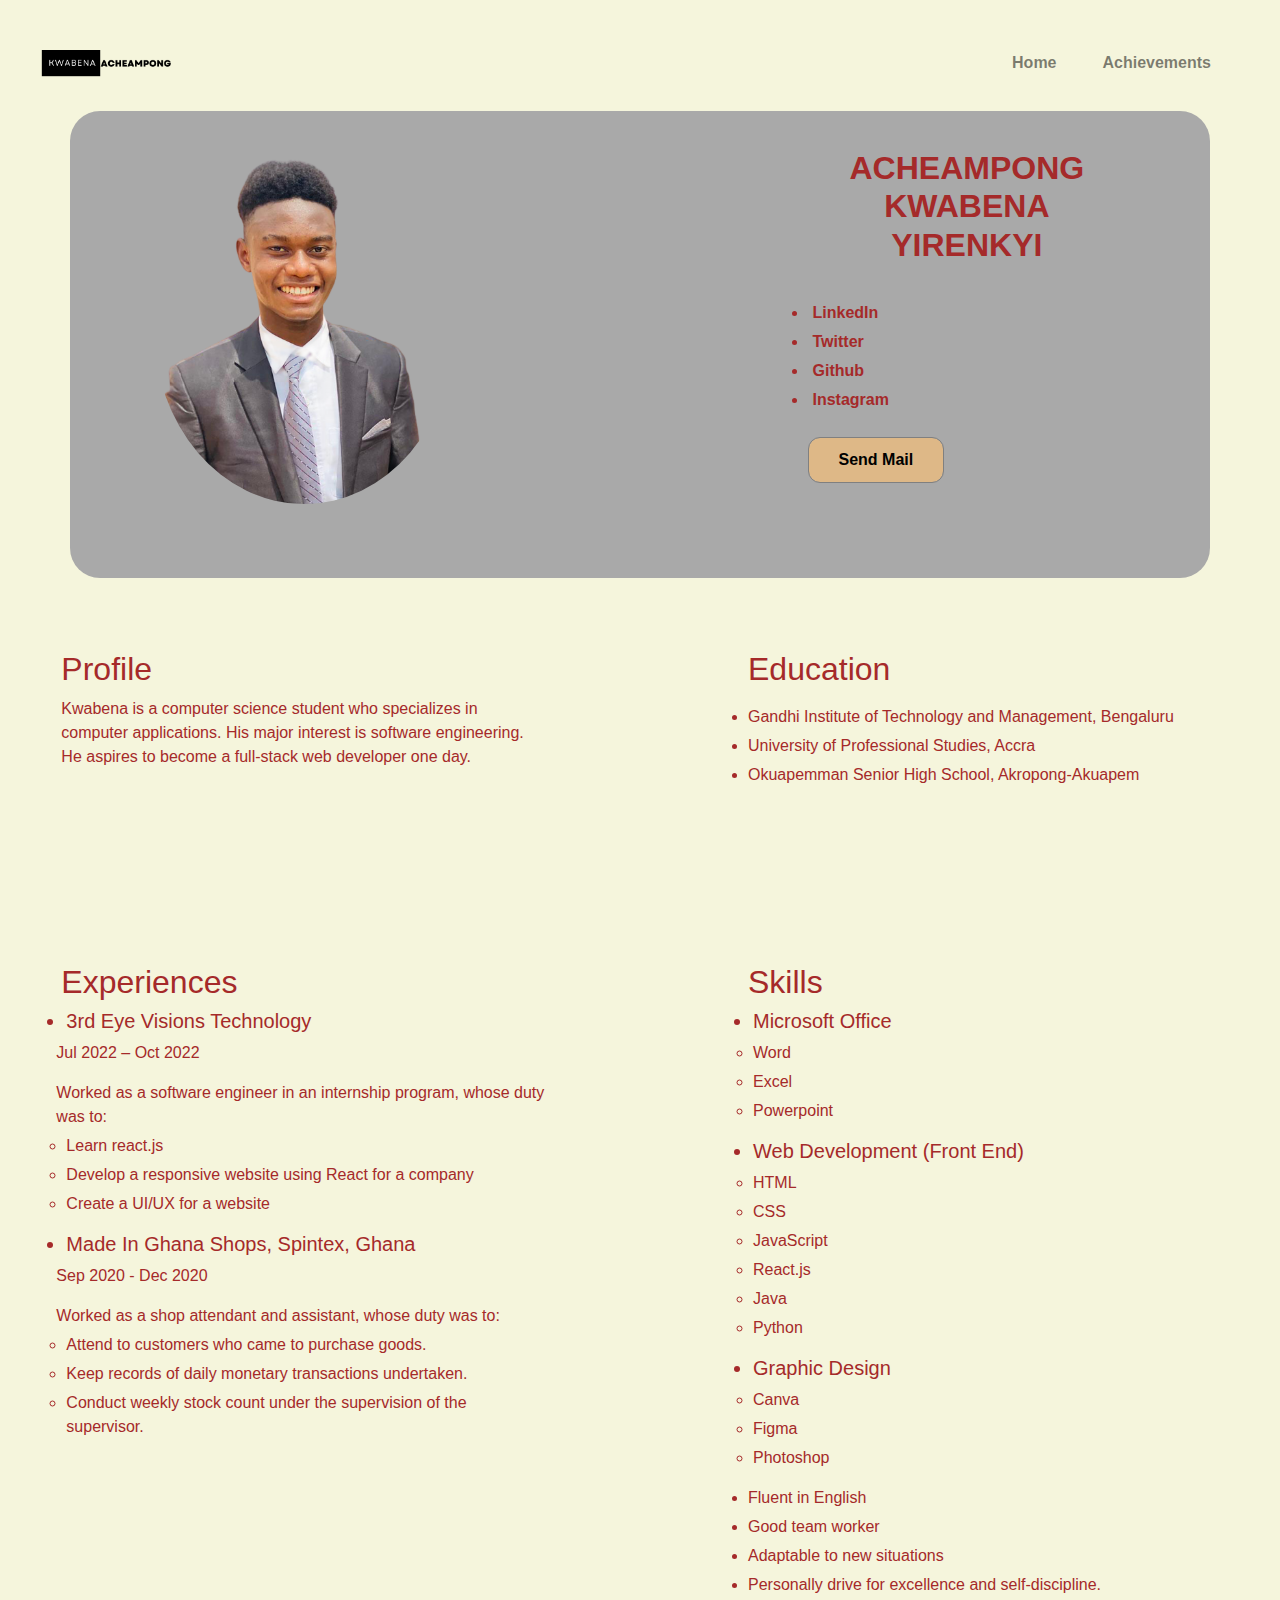
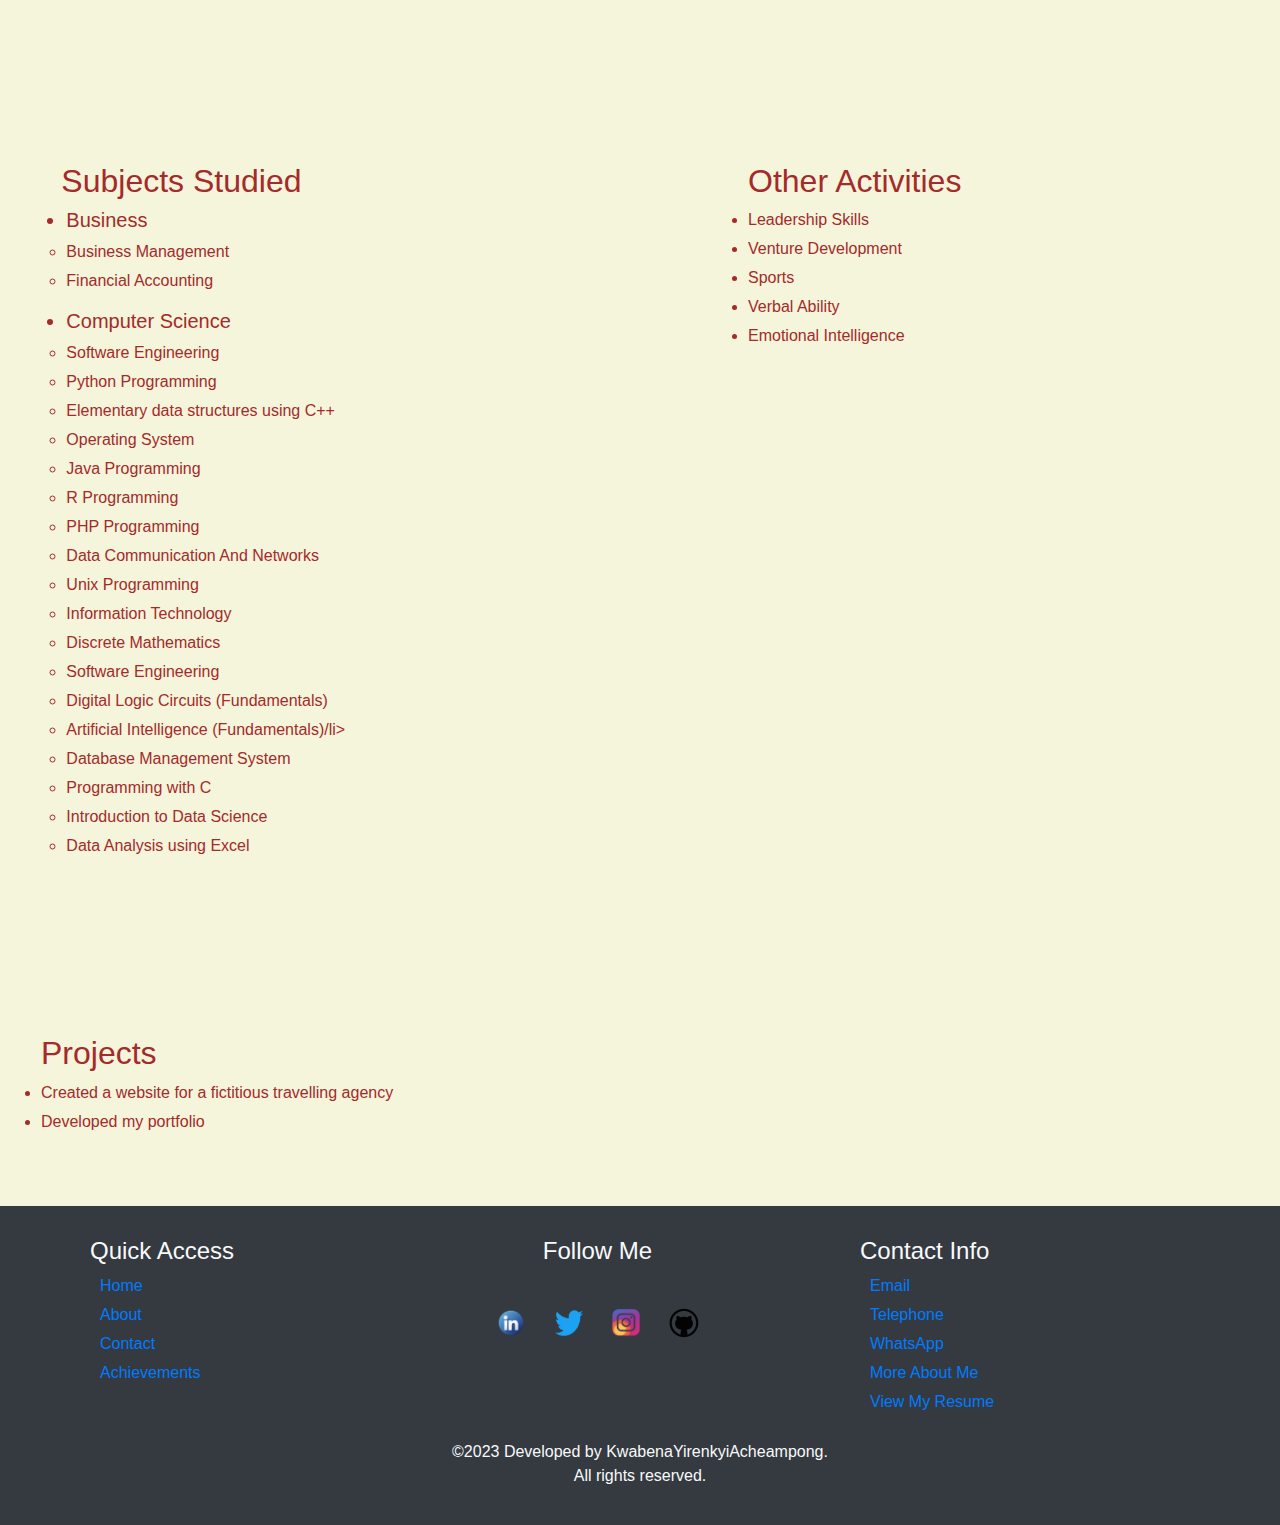
<file: index.html>
<!DOCTYPE html>
<html lang="en">

<head>
  <meta charset="UTF-8">
  <meta http-equiv="X-UA-Compatible" content="IE=edge">
  <meta name="viewport" content="width=device-width, initial-scale=1.0">
  <title> Kwabena Yirenkyi Acheampong</title>
  <!-- <link rel="stylesheet" href="home.css"> -->
  <link rel="stylesheet" href="copy.css">
  <!-- <link rel="stylesheet" href="home.css"> -->


  <!-- favicon -->
  <link rel="apple-touch-icon" sizes="180x180" href="/apple-touch-icon.png">
  <link rel="icon" type="image/png" sizes="32x32" href="/favicon-32x32.png">
  <link rel="icon" type="image/png" sizes="16x16" href="/favicon-16x16.png">
  <link rel="manifest" href="/site.webmanifest">

  <!-- Bootstrap -->
  <link rel="stylesheet" href="https://maxcdn.bootstrapcdn.com/bootstrap/4.0.0/css/bootstrap.min.css"
    integrity="sha384-Gn5384xqQ1aoWXA+058RXPxPg6fy4IWvTNh0E263XmFcJlSAwiGgFAW/dAiS6JXm" crossorigin="anonymous">
  <script src="https://code.jquery.com/jquery-3.2.1.slim.min.js"
    integrity="sha384-KJ3o2DKtIkvYIK3UENzmM7KCkRr/rE9/Qpg6aAZGJwFDMVNA/GpGFF93hXpG5KkN"
    crossorigin="anonymous"></script>
  <script src="https://cdnjs.cloudflare.com/ajax/libs/popper.js/1.12.9/umd/popper.min.js"
    integrity="sha384-ApNbgh9B+Y1QKtv3Rn7W3mgPxhU9K/ScQsAP7hUibX39j7fakFPskvXusvfa0b4Q"
    crossorigin="anonymous"></script>
  <script src="https://maxcdn.bootstrapcdn.com/bootstrap/4.0.0/js/bootstrap.min.js"
    integrity="sha384-JZR6Spejh4U02d8jOt6vLEHfe/JQGiRRSQQxSfFWpi1MquVdAyjUar5+76PVCmYl"
    crossorigin="anonymous"></script>

  <!-- Icons -->
  <!-- <link rel="stylesheet" href="https://use.fontawesome.com/releases/v5.15.1/css/all.css"
    integrity="sha384-vp86vTRFVJgpjF9jiIGPEEqYqlDwgyBgEF109VFjmqGmIY/Y4HV4d3Gp2irVfcrp" crossorigin="anonymous"> -->

</head>

<body style="background-color: beige; color: brown;">


  <nav class="navbar navbar-expand-lg navbar-light">
    <a class="navbar-brand" href="#"><img class="ml-auto kay-brand-pic" src="biege.png" alt=""></a>
    <button class="navbar-toggler" type="button" data-toggle="collapse" data-target="#navbarNav"
      aria-controls="navbarNav" aria-expanded="false" aria-label="Toggle navigation">
      <span class="navbar-toggler-icon"></span>
    </button>

    <div class="collapse navbar-collapse " id="navbarNav">
      <ul class="navbar-nav ml-auto">
        <li class="nav-item ">
          <a class="nav-link" href="#"><b> Home</b></a>
        </li>
        <!-- <li class="nav-item">
          <a class="nav-link" href="profile.html">Profile</a>
        </li> -->
        <li class="nav-item">
          <a class="nav-link" href="achievement.html"><b>Achievements</b></a>
        </li>
      </ul>
    </div>
  </nav>

  <!-- Both the name and the 3 tabs -->
  <!-- <div class="interface">
    <div class="navigation">
      <span class="txt"><img class="kay-brand-pic" src="biege.png" alt=""></span>
    </div>
    <div class="nav-bar"><a href="#">Home</a><a href="profile.html">Profile</a><a
        href="achievement.html">Achievements</a> </div>

  </div> -->
  <!-- End of interface -->

  <!------------- face of the website: includes the name ------->

  <div class="container">
    <div class="row front_view">
      <div class="col-sm-7">
        <img src="pic-photoshop.png" class="sm- suit" alt="Image not found">
      </div>
      <div class="col-sm-4 references">

        <h1> ACHEAMPONG<br>KWABENA YIRENKYI</h1><br>
        <li><a href="https://www.linkedin.com/in/kwabena-yirenkyi-acheampong-ba284a232/">LinkedIn</a></li>
        <li><a href="https://twitter.com/kobbyyh">Twitter</a></li>
        <li><a href="https://github.com/kobbyyh">Github</a></li>
        <li><a href="https://www.instagram.com/_kobbyyh/">Instagram</a></li>
        <a href="mailto: kwabenaacheampong812@gmail.com" class="mail"> <b> Send Mail</b></a>
      </div>
    </div>
  </div>




  <!-- The end of the gray background -->


  <!-- Profile -->
  <div class=" row reco">
    <!-- <div id="profile"> -->
    <div class="col-sm-5 ml-auto profile">
      <h2>Profile</h2>
      <p>Kwabena is a computer science student who specializes in computer applications. His major interest is
        software engineering. He aspires to become a full-stack web developer one day. </p>
    </div>
    <!-- </div> -->

    <!-- Educational background -->
    <!-- <div id="education"> -->
    <div class="col-sm-5 mr-auto education">
      <h2>Education</h2>
      <p>
        <li>Gandhi Institute of Technology and Management, Bengaluru</li>
        <li>University of Professional Studies, Accra</li>
        <li>Okuapemman Senior High School, Akropong-Akuapem</li>
      </p>
    </div>
    <!-- </div> -->

    <!-- Experiences  -->
    <div class="col-sm-5 ml-auto mt--90 experiences">
      <h2> Experiences</h2>
      <h5>
        <li> 3rd Eye Visions Technology<br></li>
      </h5>
      Jul 2022 – Oct 2022
      </p>
      Worked as a software engineer in an internship program, whose duty was to:
      <ul style="list-style-type:circle;">
        <li>Learn react.js </li>
        <li>Develop a responsive website using React for a company</li>
        <li>Create a UI/UX for a website</li>

      </ul>

      <p>
      <h5>
        <li> Made In Ghana Shops, Spintex, Ghana</li>
      </h5>
      Sep 2020 - Dec 2020
      </p>
      Worked as a shop attendant and assistant, whose duty was to:

      <ul style="list-style-type:circle;">
        <li>Attend to customers who came to purchase goods.
        </li>
        <li>Keep records of daily monetary transactions undertaken.</li>
        <li>Conduct weekly stock count under the supervision of the
          supervisor.
        </li>
      </ul>
      <p>
    </div>

    <!-- Personal Skills -->
    <!-- <div id="skill"> -->
    <div class="col-sm-5 mr-auto skills">
      <h2>Skills</h2>

      <h5>
        <li> Microsoft Office</li>
      </h5>
      <ul style="list-style-type:circle;">
        <li>Word</li>
        <li>Excel</li>
        <li>Powerpoint</li>
      </ul>

      <h5>
        <li>Web Development (Front End)</li>
      </h5>
      <ul style="list-style-type:circle;">
        <li>HTML</li>
        <li>CSS</li>
        <li>JavaScript</li>
        <li>React.js</li>
        <li>Java</li>
        <li>Python</li>
      </ul>

      <h5>
        <li>Graphic Design</li>
      </h5>
      <ul style="list-style-type:circle;">
        <li>Canva</li>
        <li>Figma</li>
        <li>Photoshop</li>
      </ul>
      <li>Fluent in English</li>
      <li>Good team worker</li>
      <li>Adaptable to new situations</li>
      <li>Personally drive for excellence and self-discipline.</li>
    </div>

    <div class="col-sm-5 ml-auto subjects ">
      <h2>Subjects Studied</h2>
      <h5>
        <li>Business</li>
      </h5>
      <ul style="list-style-type:circle;">
        <li>Business Management</li>
        <li>Financial Accounting</li>
      </ul>

      <h5>
        <li>Computer Science</li>
      </h5>
      <ul style="list-style-type:circle;">
        <li>Software Engineering</li>
        <li>Python Programming</li>
        <li>Elementary data structures using C++</li>
        <li>Operating System</li>
        <li>Java Programming</li>
        <li>R Programming</li>
        <li>PHP Programming</li>
        <li>Data Communication And Networks</li>
        <li>Unix Programming</li>
        <li>Information Technology</li>
        <li>Discrete Mathematics</li>
        <li>Software Engineering</li>
        <li>Digital Logic Circuits (Fundamentals)</li>
        <li>Artificial Intelligence (Fundamentals)/li>
        <li>Database Management System</li>
        <li>Programming with C</li>
        <li>Introduction to Data Science</li>
        <li>Data Analysis using Excel</li>
      </ul>
    </div>

    <div class="col-sm-5 mr-auto others">
      <h2>Other Activities</h2>
      <li>Leadership Skills</li>
      <li>Venture Development</li>
      <li>Sports</li>
      <li>Verbal Ability</li>
      <li>Emotional Intelligence</li>
    </div>

    <div class="col-sm-5 mr-auto others">
      <h2>Projects</h2>
      <li>Created a website for a fictitious travelling agency</li>
      <li>Developed my portfolio</li>
    </div>
  </div>
  </div>


  <!-- footer section -->
  <!-- <footer class="footer-inclusion">

    <div class="footer">

      <div class="ref-link">
        <a href="#profile">Profile </a>
        <a href="#skill">Skills </a>
        <a href="#education">Education </a>
        <a href="Kwabena Yirenkyi Acheampong's Resume.pdf"><img src="Kwabena Yirenkyi Acheampong's Resume.pdf"
            alt="">Download Résumé</a>
        <a href="mailto: kwabenaacheampong812@gmail.com">Contact</a>
      </div> -->

  <!----------- footer logo ------->
  <!-- <div class="footer-logo"> -->
  <!-- <div class="social-media"><b>Let Us Connect </b> </div> -->
  <!-- <a href="https://www.linkedin.com/in/kwabena-yirenkyi-acheampong-ba284a232/"><img src="linkedin logo.png"
            class="linkedin" alt="Linkedin">
          <div class="linkin">LinkedIn</div>
        </a>
        <a href="https://twitter.com/kobbyyh"><img src="twitter logo.png" alt="Twitter" class="twitter">
          <div class="tweet">Twitter</div>
        </a>
        <a href="https://github.com/kobbyyh"><img src="github logo.png" alt="Github" class="github">
          <div class="git">Github</div>
        </a>
        <a href="https://www.instagram.com/_kobbyyh/"><img src="instagram logo.png" alt="Instagram logo"
            class="instagram">
          <div class="insta">Instagram</div>
        </a>
        <a href="mailto:kwabenaacheampong812@gmail.com"><img src="image-removebg-preview.png" alt="mail"
            class="email-picture">
          <div class="mail-picture">Mail</div>
        </a>
      </div> 

    </div>

    <p>
       <img src="kay-logo-pic-hexa.png" alt="" class="footer-name-logo">

    <div class="copyright-name">&copy 2023 kwabenayirenkyiacheampong </div>
    </p>-->


  <!-- </footer> -->
  <footer class="row bg-dark text-light py-3   " style="margin: -5%;margin-top: 1%; ">
    <div class="container ">
      <div class="row ">
        <div class="col-sm-3 ml-0">
          <h4>Quick Access</h4>
          <ul class="list-unstyled">
            <li><a href="index.html">Home</a></li>
            <li><a href="Canva CV Kwabena Y Acheampong.pdf">About</a></li>
            <li><a href="mailto:kwabenaacheampong812@gmail.com">Contact</a></li>
            <li><a href="achievement.html">Achievements</a></li>
          </ul>
        </div>
        <div class="col-sm-5 ml-0 text-center">
          <h4>Follow Me</h4>
          <ul class="list-inline">

            <li class="list-inline-item"><a href="https://www.linkedin.com/in/kwabena-yirenkyi-acheampong-ba284a232/"
                target="_blank"><i class="fab fa-facebook fa-2x"></i>
                <img src="linkedin logo.png" class="linkedin" alt="Linkedin">
              </a>
            </li>

            <li class="list-inline-item"><a href="https://twitter.com/kobbyyh" target="_blank"><i
                  class="fab fa-twitter fa-1x"></i>
                <img src="twitter.png" alt="Twitter" class="twitter">
              </a></li>

            <li class="list-inline-item"><a href="https://www.instagram.com/_kobbyyh/" target="_blank"><i
                  class="fab fa-instagram fa-1x"></i>
                <img src="instagram logo.png" alt="Instagram logo" class="instagram">
              </a></li>

            <li class="list-inline-item"><a href="https://github.com/kobbyyh" target="_blank"><i
                  class="fab fa-linkedin fa-2x"></i>
                <img src="github logo.png" alt="Github" class="github">
              </a></li>
            <!-- 
            <li class="list-inline-item"><a href="mailto:kwabenaacheampong812@gmail.com" target="_blank"><i
                  class="fab fa-linkedin fa-2x"></i> <img src="image-removebg-preview.png" alt="mail"
                  class="email-picture"></a></li> -->
          </ul>
        </div>
        <div class="col-sm-3 ml-0">
          <h4>Contact Info</h4>
          <ul class="list-unstyled">
            <li><a href="mailto:kwabenaacheampong812@gmail.com">Email</a></li>
            <li><a href="tel:+233542367268">Telephone</a></li>
            <li><a href="https://wa.me/233542367268" target="_blank">WhatsApp</a></li>
            <li><a href="Canva CV Kwabena Y Acheampong.pdf">More About Me</a></li>
            <li><a href="Kwabena Yirenkyi Acheampong Resume.pdf">View My Resume</a></li>
          </ul>

        </div>
      </div>
      <p class="text-center"> ©2023 Developed by KwabenaYirenkyiAcheampong. <br> All rights reserved.</p>
    </div>
  </footer>




</body>

</html>
</file>
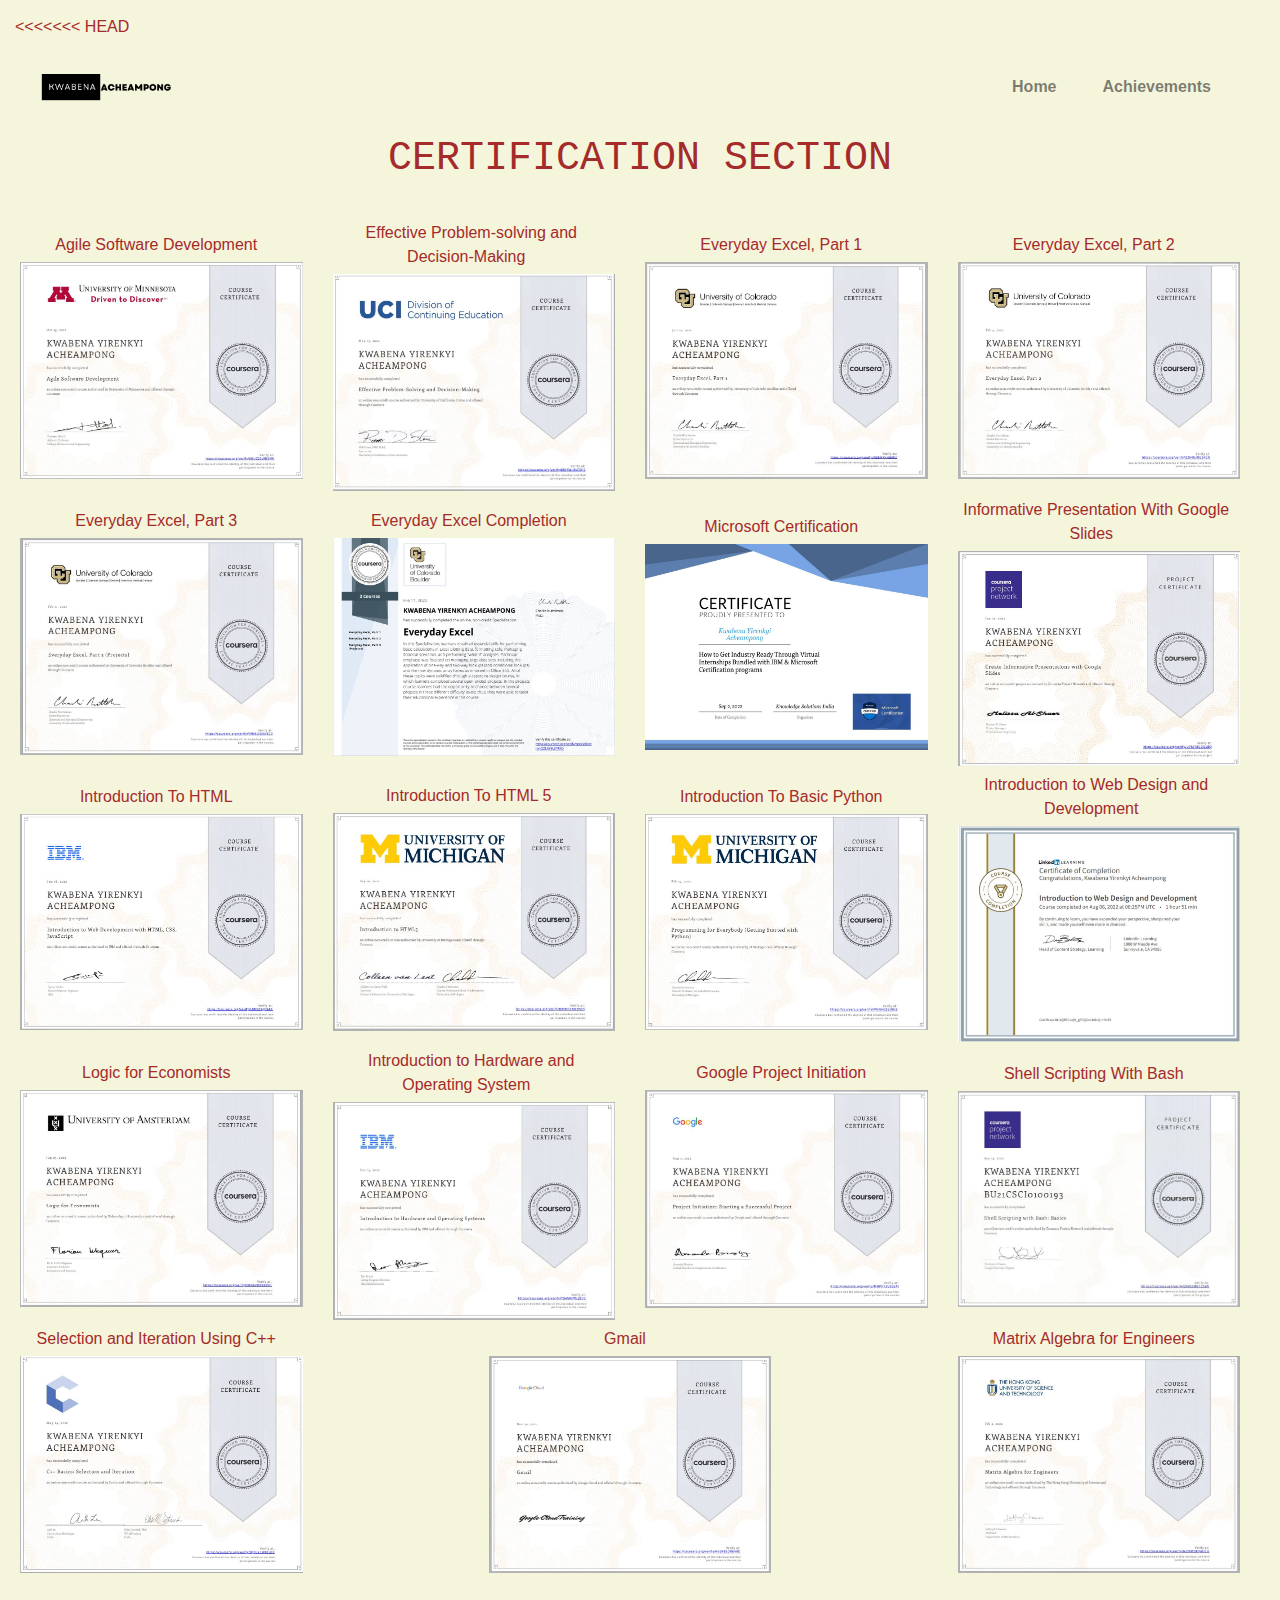
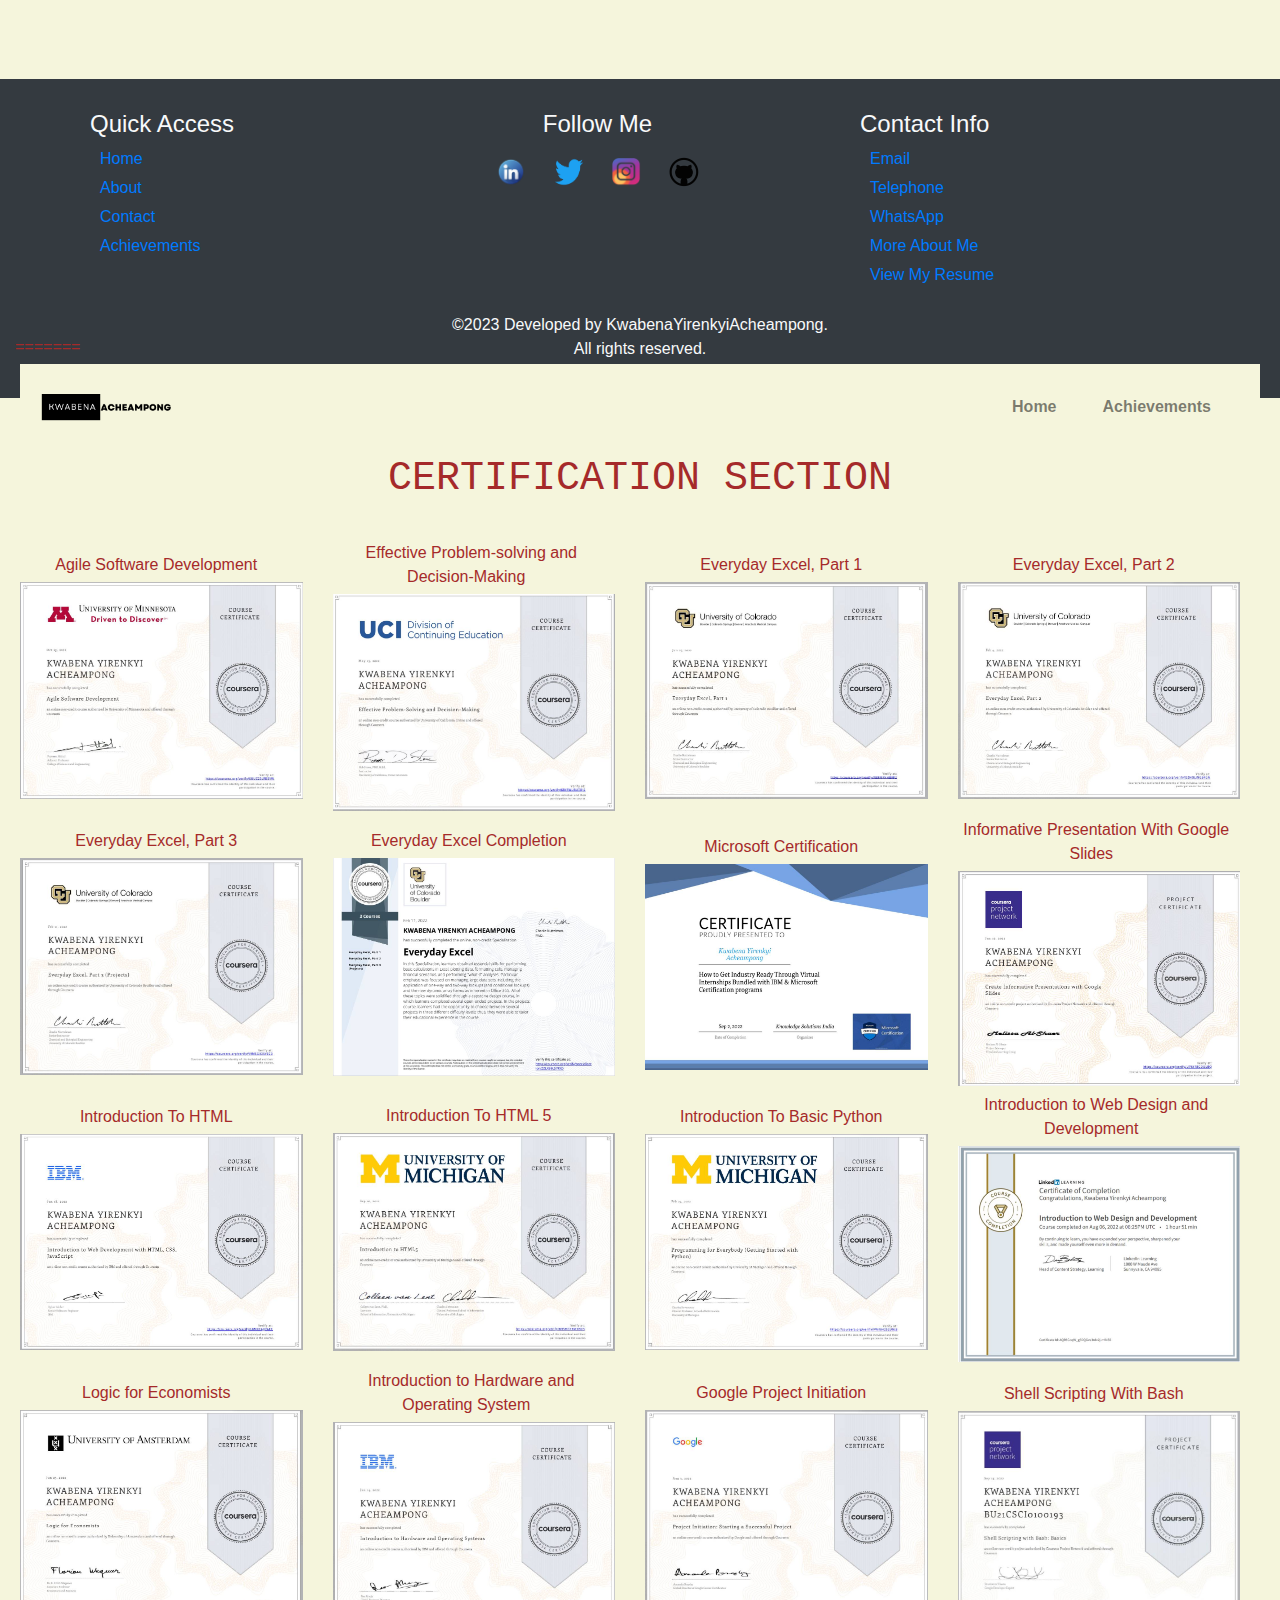
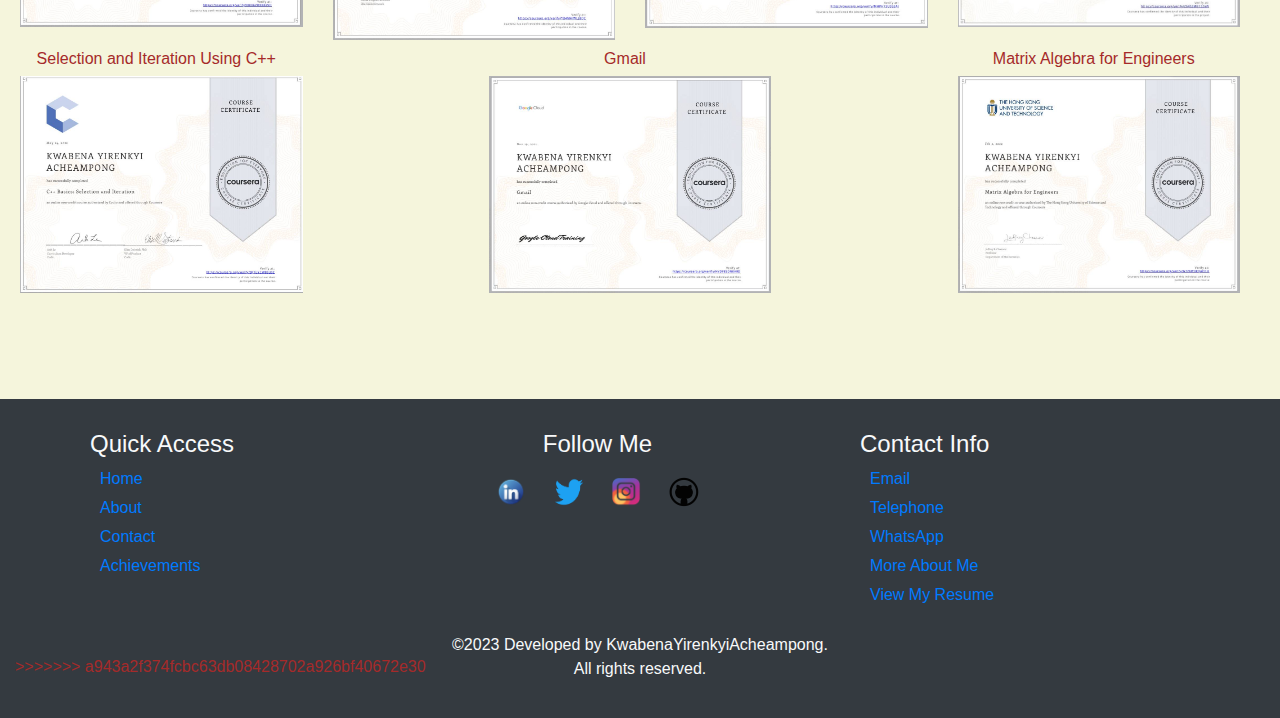
<file: achievement.html>
<<<<<<< HEAD
<!DOCTYPE html>
<html lang="en">

<head>
  <meta charset="UTF-8">
  <meta http-equiv="X-UA-Compatible" content="IE=edge">
  <meta name="viewport" content="width=device-width, initial-scale=1.0">
  <title> Kwabena Yirenkyi Acheampong</title>
  <!-- <link rel="stylesheet" href="home.css"> -->
  <link rel="stylesheet" href="copy.css">
  <!-- <link rel="stylesheet" href="home.css"> -->
  <!-- favicon -->


  <link rel="apple-touch-icon" sizes="180x180" href="/apple-touch-icon.png">
  <link rel="icon" type="image/png" sizes="32x32" href="/favicon-32x32.png">
  <link rel="icon" type="image/png" sizes="16x16" href="/favicon-16x16.png">
  <link rel="manifest" href="/site.webmanifest">

  <!-- Bootstrap -->
  <link rel="stylesheet" href="https://maxcdn.bootstrapcdn.com/bootstrap/4.0.0/css/bootstrap.min.css"
    integrity="sha384-Gn5384xqQ1aoWXA+058RXPxPg6fy4IWvTNh0E263XmFcJlSAwiGgFAW/dAiS6JXm" crossorigin="anonymous">
  <script src="https://code.jquery.com/jquery-3.2.1.slim.min.js"
    integrity="sha384-KJ3o2DKtIkvYIK3UENzmM7KCkRr/rE9/Qpg6aAZGJwFDMVNA/GpGFF93hXpG5KkN"
    crossorigin="anonymous"></script>
  <script src="https://cdnjs.cloudflare.com/ajax/libs/popper.js/1.12.9/umd/popper.min.js"
    integrity="sha384-ApNbgh9B+Y1QKtv3Rn7W3mgPxhU9K/ScQsAP7hUibX39j7fakFPskvXusvfa0b4Q"
    crossorigin="anonymous"></script>
  <script src="https://maxcdn.bootstrapcdn.com/bootstrap/4.0.0/js/bootstrap.min.js"
    integrity="sha384-JZR6Spejh4U02d8jOt6vLEHfe/JQGiRRSQQxSfFWpi1MquVdAyjUar5+76PVCmYl"
    crossorigin="anonymous"></script>

</head>

<body style="background-color: beige; color: brown;">


  <nav class="navbar navbar-expand-lg navbar-light">
    <a class="navbar-brand" href="#"><img class="ml-auto kay-brand-pic" src="biege.png" alt=""></a>
    <button class="navbar-toggler" type="button" data-toggle="collapse" data-target="#navbarNav"
      aria-controls="navbarNav" aria-expanded="false" aria-label="Toggle navigation">
      <span class="navbar-toggler-icon"></span>
    </button>

    <div class="collapse navbar-collapse " id="navbarNav">
      <ul class="navbar-nav ml-auto">
        <li class="nav-item ">
          <a class="nav-link" href="index.html"><b>Home</b></a>
        </li>
        <!-- <li class="nav-item">
          <a class="nav-link" href="profile.html">Profile</a>
        </li> -->
        <li class="nav-item">
          <a class="nav-link" href="#"><b>Achievements</b></a>
        </li>
      </ul>
    </div>
  </nav>

  <h1 class="ach-section">CERTIFICATION SECTION</h1><br>


  <div class="row achievement-body text-center"
    style="width: 100%; justify-content: space-between; align-items: center;">
    <div class="col-md-3 certs"><a href="/coursera certs/Agile software development.pdf">Agile Software
        Development</a><br>
      <img src="agile software development .jpg" alt="agile Software development">
    </div>

    <div class="col-md-3 certs"><a href="/coursera certs/effective coursera.pdf"> Effective Problem-solving and
        Decision-Making</a><br>
      <img src="effective problem-solving and decision making.jpg" alt="problem Problem-solving">
    </div>

    <div class="col-md-3 certs"><a href="/coursera certs/everyday excel part 1.pdf">Everyday Excel, Part 1</a><br>
      <img src="excel 1.jpg" alt="excel 1">
    </div>

    <div class="col-md-3 certs"><a href="/coursera certs/everyday excel part 2.pdf">Everyday Excel, Part 2</a><br>
      <img src="excel 2.jpg" alt="Excel 2">
    </div>

    <div class="col-md-3 certs"><a href="/coursera certs/everyday excel part 3.pdf">Everyday Excel, Part 3</a><br>
      <img src="excel 3.jpg" alt="Excel 3">
    </div>

    <div class="col-md-3 certs"><a href="/coursera certs/everyday excel.pdf">Everyday Excel Completion </a><br>
      <img src="everyday excel cert.jpg" alt="Excel">
    </div>

    <div class="col-md-3 certs"><a href="/coursera certs/IBM certficate.pdf">Microsoft Certification</a><br>
      <img src="Microsoft certificate -IMB .jpg" alt="IBM Microsoft certficate">
    </div>

    <div class="col-md-3 certs"><a href="/coursera certs/informative presentation with google slides.pdf">Informative
        Presentation With Google Slides</a><br>
      <img src="informative presentations with gogle slides.jpg" alt="informative presentation">
    </div>

    <div class="col-md-3 certs"><a href="/coursera certs/intro to html.pdf">Introduction To HTML</a><br>
      <img src="introduction to web dev with html, css and js.jpg" alt="html,css & JavaScript">
    </div>

    <div class="col-md-3 certs"><a href="/coursera certs/Introduction to HTML 5.pdf">Introduction To HTML 5</a><br>
      <img src="introduction to html 5.jpg" alt="html5">
    </div>

    <div class="col-md-3 certs"><a href="/coursera certs/introduction to python.pdf">Introduction To Basic
        Python</a><br>
      <img src="programming for everybody-python.jpg" alt="python">
    </div>
    <div class="col-md-3 certs"><a
        href="/coursera certs/LinkedIn CertificateOfCompletion_Introduction to Web Design and Development.pdf">Introduction
        to Web Design and Development</a><br>
      <img src="linkedin intro to web design and dev.jpg" alt="into to web design">
    </div>

    <div class="col-md-3 certs"><a href="/coursera certs/maths.pdf">Logic for Economists</a><br>
      <img src="logic for economists.jpg" alt="logic for economists">
    </div>

    <div class="col-md-3 certs"><a href="/coursera certs/OS coursera.pdf">Introduction to Hardware and Operating
        System</a><br>
      <img src="introduction to hardware and os.jpg" alt="introduction to hardware">
    </div>

    <div class="col-md-3 certs"><a href="/coursera certs/Project initiation.pdf">Google Project Initiation</a><br>
      <img src="Project.jpg" alt="Google project">
    </div>

    <div class="col-md-3 certs"><a href="/coursera certs/Shell Scripting with Bash.pdf">Shell Scripting With
        Bash</a><br>
      <img src="Shellbash.jpg" alt="shell scripting with Bash">
    </div>

    <div class="col-md-3 certs"><a href="/coursera certs/C++ Selection and iteration.pdf">Selection and Iteration Using
        C++</a><br>
      <img src="C++selection.jpg" alt="selection and iteration">
    </div>



    <div class="col-md-3 certs"><a href="/coursera certs/Gmail.pdf">Gmail</a><br>
      <img src="gmail.jpg" alt="gmail">
    </div>

    <div class="col-md-3 certs"><a href="/coursera certs/Matrix algebra for engineers.pdf">Matrix Algebra for
        Engineers</a><br>
      <img src="matrix algebra.jpg" alt="matrix">
    </div>

  </div>

  <!-- </footer> -->
  <footer class="row bg-dark text-light py-3   " style="margin: -5%;margin-top: 1%; ">
    <div class="container ">
      <div class="row ">
        <div class="col-sm-3 ml-0">
          <h4>Quick Access</h4>
          <ul class="list-unstyled">
            <li><a href="index.html">Home</a></li>
            <li><a href="Canva CV Kwabena Y Acheampong.pdf">About</a></li>
            <li><a href="mailto:kwabenaacheampong812@gmail.com">Contact</a></li>
            <li><a href="#">Achievements</a></li>
          </ul>
        </div>
        <div class="col-sm-5 ml-0 text-center">
          <h4>Follow Me</h4>
          <ul class="list-inline">

            <li class="list-inline-item"><a href="https://www.linkedin.com/in/kwabena-yirenkyi-acheampong-ba284a232/"
                target="_blank"><i class="fab fa-facebook fa-2x"></i><img src="linkedin logo.png" class="linkedin"
                  alt="Linkedin"></a>
            </li>

            <li class="list-inline-item"><a href="https://twitter.com/kobbyyh" target="_blank"><i
                  class="fab fa-twitter fa-1x"></i><img src="twitter.png" alt="Twitter" class="twitter"></a></li>

            <li class="list-inline-item"><a href="https://www.instagram.com/_kobbyyh/" target="_blank"><i
                  class="fab fa-instagram fa-1x"></i><img src="instagram logo.png" alt="Instagram logo"
                  class="instagram"> </a></li>

            <li class="list-inline-item"><a href="https://github.com/kobbyyh" target="_blank"><i
                  class="fab fa-linkedin fa-2x"></i><img src="github logo.png" alt="Github" class="github">
              </a></li>
          </ul>
        </div>
        <div class="col-sm-3 ml-0">
          <h4>Contact Info</h4>
          <ul class="list-unstyled">
            <li><a href="mailto:kwabenaacheampong812@gmail.com">Email</a></li>
            <li><a href="tel:+233542367268">Telephone</a></li>
            <li><a href="https://wa.me/233542367268" target="_blank">WhatsApp</a></li>
            <li><a href="Canva CV Kwabena Y Acheampong.pdf">More About Me</a></li>
            <li><a href="Kwabena Yirenkyi Acheampong Resume.pdf">View My Resume</a></li>
          </ul>

        </div>
      </div>
      <p class="text-center"> ©2023 Developed by KwabenaYirenkyiAcheampong. <br> All rights reserved.</p>
    </div>
  </footer>

</body>

=======
<!DOCTYPE html>
<html lang="en">

<head>
  <meta charset="UTF-8">
  <meta http-equiv="X-UA-Compatible" content="IE=edge">
  <meta name="viewport" content="width=device-width, initial-scale=1.0">
  <title> Kwabena Yirenkyi Acheampong</title>
  <!-- <link rel="stylesheet" href="home.css"> -->
  <link rel="stylesheet" href="copy.css">
  <!-- <link rel="stylesheet" href="home.css"> -->
  <!-- favicon -->


  <link rel="apple-touch-icon" sizes="180x180" href="/apple-touch-icon.png">
  <link rel="icon" type="image/png" sizes="32x32" href="/favicon-32x32.png">
  <link rel="icon" type="image/png" sizes="16x16" href="/favicon-16x16.png">
  <link rel="manifest" href="/site.webmanifest">

  <!-- Bootstrap -->
  <link rel="stylesheet" href="https://maxcdn.bootstrapcdn.com/bootstrap/4.0.0/css/bootstrap.min.css"
    integrity="sha384-Gn5384xqQ1aoWXA+058RXPxPg6fy4IWvTNh0E263XmFcJlSAwiGgFAW/dAiS6JXm" crossorigin="anonymous">
  <script src="https://code.jquery.com/jquery-3.2.1.slim.min.js"
    integrity="sha384-KJ3o2DKtIkvYIK3UENzmM7KCkRr/rE9/Qpg6aAZGJwFDMVNA/GpGFF93hXpG5KkN"
    crossorigin="anonymous"></script>
  <script src="https://cdnjs.cloudflare.com/ajax/libs/popper.js/1.12.9/umd/popper.min.js"
    integrity="sha384-ApNbgh9B+Y1QKtv3Rn7W3mgPxhU9K/ScQsAP7hUibX39j7fakFPskvXusvfa0b4Q"
    crossorigin="anonymous"></script>
  <script src="https://maxcdn.bootstrapcdn.com/bootstrap/4.0.0/js/bootstrap.min.js"
    integrity="sha384-JZR6Spejh4U02d8jOt6vLEHfe/JQGiRRSQQxSfFWpi1MquVdAyjUar5+76PVCmYl"
    crossorigin="anonymous"></script>

</head>

<body style="background-color: beige; color: brown;">


  <nav class="navbar navbar-expand-lg navbar-light">
    <a class="navbar-brand" href="#"><img class="ml-auto kay-brand-pic" src="biege.png" alt=""></a>
    <button class="navbar-toggler" type="button" data-toggle="collapse" data-target="#navbarNav"
      aria-controls="navbarNav" aria-expanded="false" aria-label="Toggle navigation">
      <span class="navbar-toggler-icon"></span>
    </button>

    <div class="collapse navbar-collapse " id="navbarNav">
      <ul class="navbar-nav ml-auto">
        <li class="nav-item ">
          <a class="nav-link" href="index.html"><b>Home</b></a>
        </li>
        <!-- <li class="nav-item">
          <a class="nav-link" href="profile.html">Profile</a>
        </li> -->
        <li class="nav-item">
          <a class="nav-link" href="#"><b>Achievements</b></a>
        </li>
      </ul>
    </div>
  </nav>

  <h1 class="ach-section">CERTIFICATION SECTION</h1><br>


  <div class="row achievement-body text-center"
    style="width: 100%; justify-content: space-between; align-items: center;">
    <div class="col-md-3 certs"><a href="/coursera certs/Agile software development.pdf">Agile Software
        Development</a><br>
      <img src="agile software development .jpg" alt="agile Software development">
    </div>

    <div class="col-md-3 certs"><a href="/coursera certs/effective coursera.pdf"> Effective Problem-solving and
        Decision-Making</a><br>
      <img src="effective problem-solving and decision making.jpg" alt="problem Problem-solving">
    </div>

    <div class="col-md-3 certs"><a href="/coursera certs/everyday excel part 1.pdf">Everyday Excel, Part 1</a><br>
      <img src="excel 1.jpg" alt="excel 1">
    </div>

    <div class="col-md-3 certs"><a href="/coursera certs/everyday excel part 2.pdf">Everyday Excel, Part 2</a><br>
      <img src="excel 2.jpg" alt="Excel 2">
    </div>

    <div class="col-md-3 certs"><a href="/coursera certs/everyday excel part 3.pdf">Everyday Excel, Part 3</a><br>
      <img src="excel 3.jpg" alt="Excel 3">
    </div>

    <div class="col-md-3 certs"><a href="/coursera certs/everyday excel.pdf">Everyday Excel Completion </a><br>
      <img src="everyday excel cert.jpg" alt="Excel">
    </div>

    <div class="col-md-3 certs"><a href="/coursera certs/IBM certficate.pdf">Microsoft Certification</a><br>
      <img src="Microsoft certificate -IMB .jpg" alt="IBM Microsoft certficate">
    </div>

    <div class="col-md-3 certs"><a href="/coursera certs/informative presentation with google slides.pdf">Informative
        Presentation With Google Slides</a><br>
      <img src="informative presentations with gogle slides.jpg" alt="informative presentation">
    </div>

    <div class="col-md-3 certs"><a href="/coursera certs/intro to html.pdf">Introduction To HTML</a><br>
      <img src="introduction to web dev with html, css and js.jpg" alt="html,css & JavaScript">
    </div>

    <div class="col-md-3 certs"><a href="/coursera certs/Introduction to HTML 5.pdf">Introduction To HTML 5</a><br>
      <img src="introduction to html 5.jpg" alt="html5">
    </div>

    <div class="col-md-3 certs"><a href="/coursera certs/introduction to python.pdf">Introduction To Basic
        Python</a><br>
      <img src="programming for everybody-python.jpg" alt="python">
    </div>
    <div class="col-md-3 certs"><a
        href="/coursera certs/LinkedIn CertificateOfCompletion_Introduction to Web Design and Development.pdf">Introduction
        to Web Design and Development</a><br>
      <img src="linkedin intro to web design and dev.jpg" alt="into to web design">
    </div>

    <div class="col-md-3 certs"><a href="/coursera certs/maths.pdf">Logic for Economists</a><br>
      <img src="logic for economists.jpg" alt="logic for economists">
    </div>

    <div class="col-md-3 certs"><a href="/coursera certs/OS coursera.pdf">Introduction to Hardware and Operating
        System</a><br>
      <img src="introduction to hardware and os.jpg" alt="introduction to hardware">
    </div>

    <div class="col-md-3 certs"><a href="/coursera certs/Project initiation.pdf">Google Project Initiation</a><br>
      <img src="Project.jpg" alt="Google project">
    </div>

    <div class="col-md-3 certs"><a href="/coursera certs/Shell Scripting with Bash.pdf">Shell Scripting With
        Bash</a><br>
      <img src="Shellbash.jpg" alt="shell scripting with Bash">
    </div>

    <div class="col-md-3 certs"><a href="/coursera certs/C++ Selection and iteration.pdf">Selection and Iteration Using
        C++</a><br>
      <img src="C++selection.jpg" alt="selection and iteration">
    </div>



    <div class="col-md-3 certs"><a href="/coursera certs/Gmail.pdf">Gmail</a><br>
      <img src="gmail.jpg" alt="gmail">
    </div>

    <div class="col-md-3 certs"><a href="/coursera certs/Matrix algebra for engineers.pdf">Matrix Algebra for
        Engineers</a><br>
      <img src="matrix algebra.jpg" alt="matrix">
    </div>

  </div>

  <!-- </footer> -->
  <footer class="row bg-dark text-light py-3   " style="margin: -5%;margin-top: 1%; ">
    <div class="container ">
      <div class="row ">
        <div class="col-sm-3 ml-0">
          <h4>Quick Access</h4>
          <ul class="list-unstyled">
            <li><a href="index.html">Home</a></li>
            <li><a href="Canva CV Kwabena Y Acheampong.pdf">About</a></li>
            <li><a href="mailto:kwabenaacheampong812@gmail.com">Contact</a></li>
            <li><a href="#">Achievements</a></li>
          </ul>
        </div>
        <div class="col-sm-5 ml-0 text-center">
          <h4>Follow Me</h4>
          <ul class="list-inline">

            <li class="list-inline-item"><a href="https://www.linkedin.com/in/kwabena-yirenkyi-acheampong-ba284a232/"
                target="_blank"><i class="fab fa-facebook fa-2x"></i><img src="linkedin logo.png" class="linkedin"
                  alt="Linkedin"></a>
            </li>

            <li class="list-inline-item"><a href="https://twitter.com/kobbyyh" target="_blank"><i
                  class="fab fa-twitter fa-1x"></i><img src="twitter.png" alt="Twitter" class="twitter"></a></li>

            <li class="list-inline-item"><a href="https://www.instagram.com/_kobbyyh/" target="_blank"><i
                  class="fab fa-instagram fa-1x"></i><img src="instagram logo.png" alt="Instagram logo"
                  class="instagram"> </a></li>

            <li class="list-inline-item"><a href="https://github.com/kobbyyh" target="_blank"><i
                  class="fab fa-linkedin fa-2x"></i><img src="github logo.png" alt="Github" class="github">
              </a></li>
          </ul>
        </div>
        <div class="col-sm-3 ml-0">
          <h4>Contact Info</h4>
          <ul class="list-unstyled">
            <li><a href="mailto:kwabenaacheampong812@gmail.com">Email</a></li>
            <li><a href="tel:+233542367268">Telephone</a></li>
            <li><a href="https://wa.me/233542367268" target="_blank">WhatsApp</a></li>
            <li><a href="Canva CV Kwabena Y Acheampong.pdf">More About Me</a></li>
            <li><a href="Kwabena Yirenkyi Acheampong Resume.pdf">View My Resume</a></li>
          </ul>

        </div>
      </div>
      <p class="text-center"> ©2023 Developed by KwabenaYirenkyiAcheampong. <br> All rights reserved.</p>
    </div>
  </footer>

</body>

>>>>>>> a943a2f374fcbc63db08428702a926bf40672e30
</html>
</file>
<file: home.css>
* {
    border: 10px;
    margin: 5px;
    padding: 0px; 
    box-sizing: border-box; 
    /* width: inherit; */
}

img {
    width: 100%;
}

body {
    color: brown;
    margin: 10px;
    padding: 10px;
    background-color: beige;
    font-family: 'Josefin Sans', sans-serif;
}


.txt {
    text-align: left;
   
}

.kay-brand-pic {
    width: 130px;
    text-align-last: left;
}

.navbar{
    background-color: beige;
}

/*----------------- navigation bar---------------- */
.nav-bar {
    text-align: right;
    display: block;
    
}

.nav-bar {
    text-align: right;
    display: block;
}

.nav-bar a {
    
    color: black;
    width: auto;
    height: auto;
    text-decoration: none;
    justify-content: space-between;
    padding-inline: 10px;
    margin-right: 1%;
   
}

.nav-bar a:hover {
    color: red;
    
}


.references .mail {
    display: inline-block;
    padding: 10px 25px;
    text-decoration: none;
    background-color: burlywood;
    color: black;
    text-align: center;

    
    margin-bottom: 25px;
    margin-top: 20px;
    background-clip: padding-box;
    border: 1px solid;
    border-color: gray;
    border-radius: 12px;
    
    /* -------not included */
    /* text-shadow: 0 0 2px rgb(174, 120, 120,1); */
    /* background-color: aquamarine; */
    /* background-image: linear-gradient(to right, beige, brown); */
    /* box-shadow: inset 0 1px 0 rgba(255,255,255,.09, 0 1px 1px)  rgba(0,0,0,.2, rgb(203, 136, 42), rgb(11, 40, 40), alpha); */

}


.front_view .references .mail a {
    color: black;
}

.mail:hover {
    background-color: brown;
}


.suit {
    border-radius: 50%;
    width: 300px;
    
}



.references h1 {
    font-weight: 700;
    font-size: xx-large;
    text-align: center;
}

.interface {
    
    display: flex;
    align-items: center;
    justify-content: space-between;
    padding: 10px;
    
    /* ----------not included */
    /* padding: 2rem 2rem;
    padding-top: 2rem;
    padding-right: 2rem;
    padding-bottom: 2rem;
    padding-left: 2rem; */
    /* height: 24rem; */
}

.front_view {
    display: grid;
    grid-template-columns: repeat(2, 1fr);
    column-gap: 1rem;
    align-items: center;
    justify-content: center;
    margin-left: 2.5%;
    margin-right: 2%;
    background-color: darkgrey;
    padding: 2rem 2rem 4rem 2rem;
    border-radius: 30px;
    

}


.references {
    margin-right: 20px;
}

.references a {
    text-decoration: none;
    color: black;
}

.references li a:hover {
    color: red;
    padding: 3px;
}



.reco {
    padding-left: 2rem;
}

/*----------------------- to divide the grid into columns---------- */
.reco {
    display: grid;
    grid: 60px;
    padding-top: 5%;
    padding-bottom: 50px;
    grid-gap: 150px;
    grid-template-columns: repeat(2, 1fr);
}

/* ----------------footer & footer links --------------------*/
.footer-inclusion {
    border: 0px;
    
    background-color: rgb(174, 120, 120);
    color: black;

    
    padding: 0px;
    padding-top: 30px;
    padding-bottom: 10px;
    padding-left: 10px;
    padding-right: 10px;

    /* -------not included */
    /* margin-top: 10px;
    margin-left: -10px;
    margin-right: -15px; */
}



/*------------------- not included---------- */
/* .footer{
    display: grid; 
    grid: 60px; 
    padding-top: 5%; 
    padding-bottom: 10px;
    grid-gap: 10px;
    grid-template-columns: repeat(2, 1fr); 
} */
/* ----------up not included---------- */
.footer-logo img {
    text-align: right;
    width: 30px;
    height: 30px;
}
.footer-logo {
    display: flex;
    margin: 10px 0px 0 0px;
    text-align: center;
    
}

/* .footer a {
    text-decoration: none;
} */

/* .social-media {
    text-align: right;
    padding-bottom: 20px;
    padding-right: 60px;
    padding-top: -20px;
} */

.footer-logo a {
    /* float: right; */
    padding-top: -25px;
    padding-right: 10px;
}

/* .footer-logo a{padding-top: 100px;}   */

.ref-link a {
    /* text-align-last: left; */
    /* float: left; */
    padding-bottom: 16px;
    margin: 0% 1% 1% 3px;
    justify-content: space-between;
    color: rgb(77, 50, 14);
}

.ref-link a:hover {
    color: burlywood;
    padding: 1px;
}

.copyright-name {
    color: rgb(101, 63, 63);
}


.copyright-brand {
    float: right;
}

.copyright-brand a {
    color: bisque;
}

.copyright-name {
    text-align: center;
}


.footer-logo a {
    color: bisque;
}

.linkin {
    visibility: hidden;
    width: 50px;
}

.linkedin:hover+.linkin {
    visibility: visible;
}

.tweet {
    visibility: hidden;
    width: 50px;
}

.twitter:hover+.tweet {
    visibility: visible;
}

.git {
    visibility: hidden;
    width: 50px;
}

.github:hover+.git {
    visibility: visible;
}

.insta {
    visibility: hidden;
    width: 50px;
}

.instagram:hover+.insta {
    visibility: visible;
}

.mail-picture {
    visibility: hidden;
    width: 50px;
}

.email-picture:hover+.mail-picture {
    visibility: visible;
}


.footer-name-logo {
    width: 130px;
    text-align: right;
    padding-left: 20px;

}











/* ------Achievements---------------- */
.profile-body {
    display: grid;
    grid-template-columns: repeat(3, 1fr);
    column-gap: 6rem;
    text-align: center;
    gap: 1rem;
    margin: 2rem;
}

.certs {
    /* border: 3px solid white;  */
    border-radius: 10px;
    margin: 0 0px 0px 0;
    
    /* background: white; */
    padding: 1px;
    /* margin-top: 50px;
    margin-right: 90px; */
}

.ach-section {
    font-family: monospace;
    text-align: center;
}

.profile-body img {
    width: 100%;
    display: block;
}

.profile-body a {
    text-decoration: none;
}

/* .agile{float: left;} */
.profile-body a {
    color: brown;
}

.profile-body a:hover {
    color: red;
}


.row{
    margin: 0;
}
.container{
    background: rgb(199, 121, 19);
}



footer {
    margin: 0 5px;
    background-color: #F5D6A8;
  }
  .social-links li {
      display: inline-block;
      margin-right: 10px;
  }

  .social-links li {
    display: inline-block;
    margin-right: 10px;
}








/*--------------------- responsive -------------------------*/
@media(max-width: 320px) {
    body {
        color: brown;
        margin: 10px;
        padding: 10px;
        background-color: beige;
        font-family: 'Josefin Sans', sans-serif;
    }
    
    .interface {
        
        display: block;
        align-items: center;
        justify-content: space-between;
        padding: 10px;
    }
    .front_view {
        display: block;
        grid-template-columns: repeat(2, 1fr);
        column-gap: 1rem;
        align-items: center;
        justify-content: center;
        margin-left: 2.5%;
        margin-right: 2%;
        background-color: darkgrey;
        /* padding: 2rem 2rem 4rem 2rem; */
        border-radius: 30px;
    }

    .suit {
        border-radius: 0%;
        width: 200px;
    }

    .kay-brand-pic {
        width: 130px;
        align-items: center;
    }

    .references h1 {
        font-weight: 700;
        font-size: large;
        text-align: center;
        
    }
    
    .reco {
        display: block;
        margin-bottom: 10px;
        justify-content: space-between;
        /* grid: 60px; */
        padding-top: 5%;
        padding-bottom: 50px;
        grid-gap: 150px;
       
        /* grid-template-columns: repeat(2, 1fr); */
    }

    .footer-inclusion {
        display: block;
        border: -10px;
        margin: 5px; 
        margin-left: -80px; 
        margin-right: -25px;
        padding: 10px;
        padding-right: -10px; 
        padding-left: -10px;
        padding-bottom: 50px;
        box-sizing: border-box;
        background-color: rgb(174, 120, 120);    
    }

    /* .footer{
        display: block;
        padding-left: 1rem;
        margin-left: 5rem;
        padding: 10px;
        
    } */
    .ref-link a {
    
        display: block;
        padding-bottom: 16px;
        margin: 0% 1% 1% 3px;
        justify-content: space-between;
        /* color: rgb(77, 50, 14); */
    }
    .footer-logo {
        display: block;
        
        /* margin: 10px 0px 0 0px; */
       
        text-align: left; 
    }
    .footer-name-logo {
        display: block;
        padding-left: 1rem;
        margin-left: 4.5rem;
        width: 250px;
        text-align: right;
        padding-left: 20px;
    
    }
    
    .copyright-name {
        color: rgb(101, 63, 63);
        text-align: right;
    } 
}





@media(max-width: 576px) {
    .references {
        font-weight: 100;
        font-size: large;
        /* text-align: center; */
        /* position: absolute; */
        /* top:120px ; */
    }

    .footer-logo img {
        text-align: right;
        justify-content: space-between;
        /* float: right; */
        /* border-radius: 100%; */
        width: 30px;
        height: 30px;
    }

    .footer-name-logo {
        width: 130px;
        text-align: right;
        padding-left: 20px;
    }

    .footer-inclusion {
        background-color: rgb(174, 120, 120);
        color: black;
        margin-top: 10px;
        margin-left: -10px;
        margin-right: -15px;
        padding: 50px;
        padding-top: 30px;
        padding-bottom: 100px;
        padding-left: 10px;
        padding-right: 10px;
    }

    

    .front_view {
        /* display: flex;  */
        /* grid-template-columns: repeat(2, 1fr); */
        /* align-items: center;  */
        /* justify-content: center; */
        /* align-items: center; */
        margin-left: 2.5%;
        margin-right: 4%;
        background-color: darkgrey;
        padding: 4rem 2rem 3rem 2rem;
        border-radius: 30px;
    }

    .references h1 {
        font-weight: bold;
        font-size: large;
        text-align: center;

    }

    .suit {
        border-radius: 50%;
        width: 250px;
    }


    .profile-body {
        display: block;
        grid-template-columns: repeat(1, 1fr);
        text-align: center;
        grid-gap: 1%;
        height: 100%;
        margin-bottom: 180px;

    }

    .certs {
        /* border: 3px solid white;  */
        border-radius: 10px;
        /* margin: 0 0px 0px 0; */
        /* background: white; */
        padding: 1px; padding-top: 30px;
        /* margin-top: 50px;
        margin-right: 90px; */
    }

    /* .profile-body{display: grid; 
        grid: 100px; 
        padding-top: 1%; 
        grid-gap: 30px;
        grid-template-columns: repeat(1, 1fr);
        padding: 2rem 2rem;
        text-align: center;
    } */
    .nav-bar a:hover {
        color: red;
        padding: 1px;
    }

    .nav-bar {
        text-align: right;
        display: block;
    }

    .nav-bar a {
        margin: 1% 1% 1% 1%;
        color: black;
        width: auto;
        height: auto;
        text-decoration: none;
        justify-content: space-between;
    }
    /* .social-media{
        display: block;
    } */
    .footer-logo {
        display: inline-flex;
        margin: 10px 0 0 10px;
        text-align: center;
        /* text-align: left; */
        justify-content: space-between;
    }
    .ref-link a {
        /* display: block; */
        /* text-align-last: left; */
        /* float: left; */
        padding-bottom: 16px;
        margin: 0% 1% 1% 3px;
        justify-content: space-between;
        color: rgb(77, 50, 14);
    }
    
    .ref-link a:hover {
        color: burlywood;
        padding: 1px;
    }
}






    /* Small devices (landscape phones, 576px and up) */

    /* Medium devices (tablets, 768px and up) */
    /* @media (min-width: 768px) {.profile-body{display: grid; 
    grid: 60px; padding-top: 5%; 
    grid-gap: 150px;
    grid-template-columns: repeat(2, 1fr);
    padding: 2rem 2rem;
}  } */
    /* Large devices (desktops, 992px and up) */
    @media (min-width: 992px) {}

    /* // X-Large devices (large desktops, 1200px and up) */
    @media (min-width: 1200px) {}

    /* // XX-Large devices (larger desktops, 1400px and up) */
    @media (min-width: 1400px) {}



















































































































    /* body{
    padding: 0;
    margin: 1px;
    font-family: 'Josefin Sans', sans-serif;
    box-sizing: border-box;}

.landing .tab a{justify-content: space-between;
    text-decoration: none;
color: white;
padding: 1% 1% 0% 1%; 
    margin: 1% 0% 0% 2%;
    
}
.landing .tab{text-align: right;}
.landing a:hover{color: red;}

.landing{ box-sizing: border-box;
    margin: auto;
    height: 100vh; width: 100%;
    background-repeat: fixed;
    background-image: linear-gradient(to right, purple, blue);
}
#img{text-align:right; display:flex;}
/* 
.landing header{margin-left: auto;}

.landing .tab a{
    color:white;
    text-decoration: none;
    justify-content: space-between;
    float: right;
    padding: 8px; 
    margin: 1% 0% 0% 2%;
}
.landing a:hover{
color: red;}

 #img{float: right;}

.text-container{position: absolute;
    text-align: center; margin: 50px;
    width: 45%; 
color: white;}

.info{background-color: #102382;
    color: white;
    text-decoration: none;
    border: 2px solid transparent;
    font-weight: bold;
    padding: 13px 30px;
    border-radius: 80px;
    transition: .4s;
    margin: 50px; 
}

.intro h2{text-align: center; padding-top: 50px;
text-decoration:none;
}

.intro hr{
height: 2px;
    width: 100px;
    border: none;
    background: rgb(3, 25, 91);
    margin: 0 auto;}
.pic{width: 250px;
    height: 250px;
    padding-top:1px;
    float: left;
}
.skills h2{text-align: center; padding-top: 50px;
    text-decoration:none;}
.skills hr{height: 2px;
    width: 100px; 
    border: none;
    background: rgb(3, 25, 91);
    margin: 10 auto;}



.qwerty{position: relative;}
.skill-container{margin-left: 50px;
    /* position: absolute; */
    /* width: 200px;
height: 200px;
background: #D9D9D9;
box-shadow: 0px 4px 4px rgba(0, 0, 0, 0.25), 0px 4px 4px rgba(0, 0, 0, 0.25), 0px 4px 4px rgba(0, 0, 0, 0.25), 0px 4px 4px rgba(0, 0, 0, 0.25), 0px 4px 4px rgba(0, 0, 0, 0.25), 0px 4px 4px rgba(0, 0, 0, 0.25), 0px 4px 4px rgba(0, 0, 0, 0.25), 0px 4px 4px rgba(0, 0, 0, 0.25);
border-radius: 10px;
} */
</file>
<file: copy.css>
* {
    border: 10px;
    margin: 5px;
    padding: 0px; 
    box-sizing: border-box; 
    /* width: 100%; */
}

body {
    color: brown;
    margin: 10px;
    padding: 10px; 
    background-color: beige;
    font-family: 'Josefin Sans', sans-serif;
}

img {
    width: 100%;
}


/* .txt {
    text-align: left;
   
} */

.kay-brand-pic {
    width: 130px;
    text-align-last: left;
}

.navbar{
    color: red;
    background-color: beige;
}

/*----------------- navigation bar---------------- */
/* .nav-bar {
    text-align: right;
    display: block;
    
}

.nav-bar {
    text-align: right;
    display: block;
}

.nav-bar a {
    
    color: black;
    width: auto;
    height: auto;
    text-decoration: none;
    justify-content: space-between;
    padding-inline: 10px;
    margin-right: 1%;
   
}

.nav-bar a:hover {
    color: red;   
} */


.references .mail {
    display: inline-block;
    padding: 10px 25px;
    text-decoration: none;
    background-color: burlywood;
    color: black;
    text-align: center;    
    margin-bottom: 25px;
    margin-top: 20px;
    background-clip: padding-box;
    border: 1px solid;
    border-color: gray;
    border-radius: 12px;
    
    /* -------not included */
    /* text-shadow: 0 0 2px rgb(174, 120, 120,1); */
    /* background-color: aquamarine; */
    /* background-image: linear-gradient(to right, beige, brown); */
    /* box-shadow: inset 0 1px 0 rgba(255,255,255,.09, 0 1px 1px)  rgba(0,0,0,.2, rgb(203, 136, 42), rgb(11, 40, 40), alpha); */

}


.front_view .references .mail a {
    color: black;
}

.mail:hover {
    background-color: brown;
    color: white;
}


.suit {
    border-radius: 50%;
    width: 300px;
    
}



.references h1 {
    font-weight: 700;
    font-size: xx-large;
    text-align: center;
}
.references a{
    text-align: center;
    text-decoration: none;
    color: brown; 
    font-weight: bold ;
    
}


.interface {
    
    display: flex;
    align-items: center;
    justify-content: space-between;
    padding: 10px;
    
    /* ----------not included */
    /* padding: 2rem 2rem;
    padding-top: 2rem;
    padding-right: 2rem;
    padding-bottom: 2rem;
    padding-left: 2rem; */
    /* height: 24rem; */
}

.front_view {
    display: grid;
    grid-template-columns: repeat(2, 1fr);
    column-gap: 1rem;
    align-items: center;
    justify-content: center;
    margin-left: 2.5%;
    margin-right: 2%;
    background-color: darkgrey;
    padding: 2rem 2rem 4rem 2rem;
    border-radius: 30px;
}

.reco {
    display: grid;
    grid: 60px;
    padding-top: 5%;
    padding-left: 1rem;
    padding-bottom: 50px;
    grid-gap: 150px;
    grid-template-columns: repeat(2, 1fr);
}

/* .footer-inclusion {
    display: block;
    border: -10px;
    margin: 5px; 
    margin-left: -80px; 
    margin-right: -25px;
    padding: 10px;
    padding-right: -10px; 
    padding-left: -10px;
    text-decoration:none ;
    box-sizing: border-box;
    
     background-color: rgb(174, 120, 120);
  

} */

/* .footer{
    display: grid;
    grid-template-columns: repeat(2, 1fr);
    align-items: center;
    padding-left: 1rem;
    margin-left: 4.5rem;
    padding: 10px;
    
} */
/* .ref-link a { */
    
    /* display: block; */
    /* padding-bottom: 16px; */
    /* margin: 0% 1% 1% 3px; */
    /* justify-content: space-between; */
    /* color: rgb(77, 50, 14); */
/* } */
.ref-link a:hover {text-decoration: none;color: bisque;}
.footer-logo img {
    text-align: right;
    width: 30px;
    height: 30px;
}
.footer-logo {
    display: flex;
    margin: 10px 0px 0 0px;
    text-align: center; 
}

/* .footer a { */
    /* text-decoration: none; */
    /* display: block; */
/* } */
/* .footer-name-logo {
    padding-left: 1rem;
    margin-left: 4.5rem;
    width: 130px;
    text-align: right;
    padding-left: 20px;
}
.footer-logo a:hover {
    text-decoration: none;color: bisque;
}
.copyright-name {
    color: rgb(101, 63, 63);
}
.copyright-name {
    text-align: center;
} */
/* ---------- */
.list-inline img {
    text-align: right;
    width: 30px;
    height: 30px;
    display: block;
}

/* ------------ */


/* -------hover effect-------- */

.linkin {
    visibility: hidden;
    width: 50px;
}

.linkedin:hover+.linkin {
    visibility: visible;
  
}

.tweet {
    visibility: hidden;
    width: 50px;
}

.twitter:hover+.tweet {
    visibility: visible;
}

.git {
    visibility: hidden;
    width: 50px;
}

.github:hover+.git {
    visibility: visible;
}

.insta {
    visibility: hidden;
    width: 50px;
}

.instagram:hover+.insta {
    visibility: visible;
}

.mail-picture {
    visibility: hidden;
    width: 50px;
}

.email-picture:hover+.mail-picture {
    visibility: visible;
}























/* ------Achievements---------------- */
.achievement-body {
    display: grid;
    grid-template-columns: repeat(3, 1fr);
    margin-bottom: 100px;
    align-items: center;
    
    /* column-gap: 6rem; */
    /* text-align: center; */
    /* gap: 1rem; */
    /* margin: 2rem; */
    
}

.certs {
    width: 100%;
    /* border: 3px solid white;  */
    border-radius: 10px;
    margin: 0 0px 0px 0;
    /* background: white; */
    padding: 1px;
    
}
/* .certs img{size: 20px;} */
.ach-section {
    font-family: monospace;
    text-align: center;
}

.achievement-body img {
    /* width: 100%; */
    /* display: block; */
}

.achievement-body a {
    text-decoration: none;
}

/* .agile{float: left;} */
.achievement-body a {
    color: brown;
}

.achievement-body a:hover {
    color: black;
    text-decoration: none;
}



.social-links {
    display: block;
    margin-right: 10px;
}
  



/* ------responsive------ */
/* @media(max-width: 320px) {
    body {
        color: brown;
        margin: 10px;
        padding: 10px;
        background-color: beige;
        font-family: 'Josefin Sans', sans-serif;
    }
    
    .interface {
        
        display: block;
        align-items: center;
        justify-content: space-between;
        padding: 10px;
    }
    .front_view {
        display: block;
        grid-template-columns: repeat(2, 1fr);
        column-gap: 1rem;
        align-items: center;
        justify-content: center;
        margin-left: 2.5%;
        margin-right: 2%;
        background-color: darkgrey; */
        /* padding: 2rem 2rem 4rem 2rem; */
        /* border-radius: 30px;
    } */

    /* .suit {
        border-radius: 0%;
        width: 200px;
    } 

    .kay-brand-pic {
        width: 130px;
        align-items: center;
    }

    .references h1 {
        font-weight: 700;
        font-size: large;
        text-align: center;
        
    }
    
    .reco {
        display: block;
        margin-bottom: 10px;
        justify-content: space-between;*/
        /* grid: 60px; */
        /* padding-top: 5%;
        padding-bottom: 50px;
        grid-gap: 150px; */
       
        /* grid-template-columns: repeat(2, 1fr); */
    /* } */

    /* .footer-inclusion {
        display: block;
        border: -10px;
        margin: 5px; 
        margin-left: -80px; 
        margin-right: -25px;
        padding: 10px;
        padding-right: -10px; 
        padding-left: -10px;
        padding-bottom: 50px;
        box-sizing: border-box;
        background-color: rgb(174, 120, 120);    
    }

    .footer{
        display: block;
        padding-left: 1rem;
        margin-left: 5rem;
        padding: 10px;
        
    }
    .ref-link a {
    
        display: block;
        padding-bottom: 16px;
        margin: 0% 1% 1% 3px;
        justify-content: space-between; */
        /* color: rgb(77, 50, 14); */
    /* } */
    /* .footer-logo { */
        /* display: flex; */
        /* margin: 1px;  */
        /* margin-left: -40px;  */
        /* margin-right: -25px; */
        /* padding: 10px;
        padding-right: -10px;  */
        /* font-size: smaller; */
       
    /* } */

    /* .footer-logo img {
        text-align: right;
        width: 30px;
        height: 30px;
    }
    .footer-name-logo {
        display: block;
        padding-left: 1rem;
        margin-left: 4rem;
        width: 200px;
        text-align: center;
        padding-left: 10px;
    
    }
    
    .copyright-name {
        color: rgb(101, 63, 63);
        text-align: center;
        margin-right: 0%;
    } 
} */




/* @media(max-width: 414px){ */
    /* .front_view {
        display: block; */
        /* grid-template-columns: repeat(2, 1fr); */
        /* column-gap: 1rem;
        align-items: center;
        justify-content: center; margin: 0 auto; */
        /* margin-left: 2.5%; */
        /* margin-right: 2%; */
        /* background-color: darkgrey; */
        /* padding: 2rem 2rem 4rem 2rem; */
        /* border-radius: 30px; */
    /* } */
    /* .ref-link a {
    
        display: block;
        padding-bottom: 16px;
        margin: 0% 1% 1% 3px;
        justify-content: space-between;
    } */
    /* .suit {
        border-radius: 0%;
        width: 200px;
        
    }

        .footer-inclusion {
        display: block;
        border: -10px;
        margin: 5px; 
        margin-left: -80px; 
        margin-right: -25px;
        padding: 10px;
        padding-right: -10px; 
        padding-left: -10px;
        padding-bottom: 50px;
        box-sizing: border-box;
        background-color: rgb(174, 120, 120);    
    } */

    /* .footer{
        display: block;
        padding-left: 1rem;
        margin-left: 5rem;
        padding: 10px;
        
    } */
    /* .ref-link a {
    
        display: block;
        padding-bottom: 16px;
        margin: 0% 1% 1% 3px;
        justify-content: space-between; */
        /* color: rgb(77, 50, 14); */
    /* } */
    /* .footer-logo { */
        /* margin-left: -40px; 
        font-size: smaller;
        display: flex; */
        /* margin-right: -25px; */
        /* padding: 10px;
        padding-right: -10px;  */
        /* margin: 1px;  */ 
    /* } */

    /* .footer-logo img {
        text-align: right;
        width: 30px;
        height: 30px;
    } */
    /* .footer-name-logo {
        display: block;
        padding-left: 1rem;
        margin-left: 4rem;
        width: 200px;
        text-align: center;
        padding-left: 10px;
    
    } */
    /* .reco {
        display: block; */
        /* margin-bottom: 10px; */
        /* justify-content: space-between; */
        /* grid: 60px; */
        /* padding-top: 5%;
        padding-bottom: 50px; */
        /* grid-gap: 150px; */
       
        /* grid-template-columns: repeat(2, 1fr); */
    /* }
} */
    




















































































































    /* body{
    padding: 0;
    margin: 1px;
    font-family: 'Josefin Sans', sans-serif;
    box-sizing: border-box;}

.landing .tab a{justify-content: space-between;
    text-decoration: none;
color: white;
padding: 1% 1% 0% 1%; 
    margin: 1% 0% 0% 2%;
    
}
.landing .tab{text-align: right;}
.landing a:hover{color: red;}

.landing{ box-sizing: border-box;
    margin: auto;
    height: 100vh; width: 100%;
    background-repeat: fixed;
    background-image: linear-gradient(to right, purple, blue);
}
#img{text-align:right; display:flex;}
/* 
.landing header{margin-left: auto;}

.landing .tab a{
    color:white;
    text-decoration: none;
    justify-content: space-between;
    float: right;
    padding: 8px; 
    margin: 1% 0% 0% 2%;
}
.landing a:hover{
color: red;}

 #img{float: right;}

.text-container{position: absolute;
    text-align: center; margin: 50px;
    width: 45%; 
color: white;}

.info{background-color: #102382;
    color: white;
    text-decoration: none;
    border: 2px solid transparent;
    font-weight: bold;
    padding: 13px 30px;
    border-radius: 80px;
    transition: .4s;
    margin: 50px; 
}

.intro h2{text-align: center; padding-top: 50px;
text-decoration:none;
}

.intro hr{
height: 2px;
    width: 100px;
    border: none;
    background: rgb(3, 25, 91);
    margin: 0 auto;}
.pic{width: 250px;
    height: 250px;
    padding-top:1px;
    float: left;
}
.skills h2{text-align: center; padding-top: 50px;
    text-decoration:none;}
.skills hr{height: 2px;
    width: 100px; 
    border: none;
    background: rgb(3, 25, 91);
    margin: 10 auto;}



.qwerty{position: relative;}
.skill-container{margin-left: 50px;
    /* position: absolute; */
    /* width: 200px;
height: 200px;
background: #D9D9D9;
box-shadow: 0px 4px 4px rgba(0, 0, 0, 0.25), 0px 4px 4px rgba(0, 0, 0, 0.25), 0px 4px 4px rgba(0, 0, 0, 0.25), 0px 4px 4px rgba(0, 0, 0, 0.25), 0px 4px 4px rgba(0, 0, 0, 0.25), 0px 4px 4px rgba(0, 0, 0, 0.25), 0px 4px 4px rgba(0, 0, 0, 0.25), 0px 4px 4px rgba(0, 0, 0, 0.25);
border-radius: 10px;
} */
</file>
